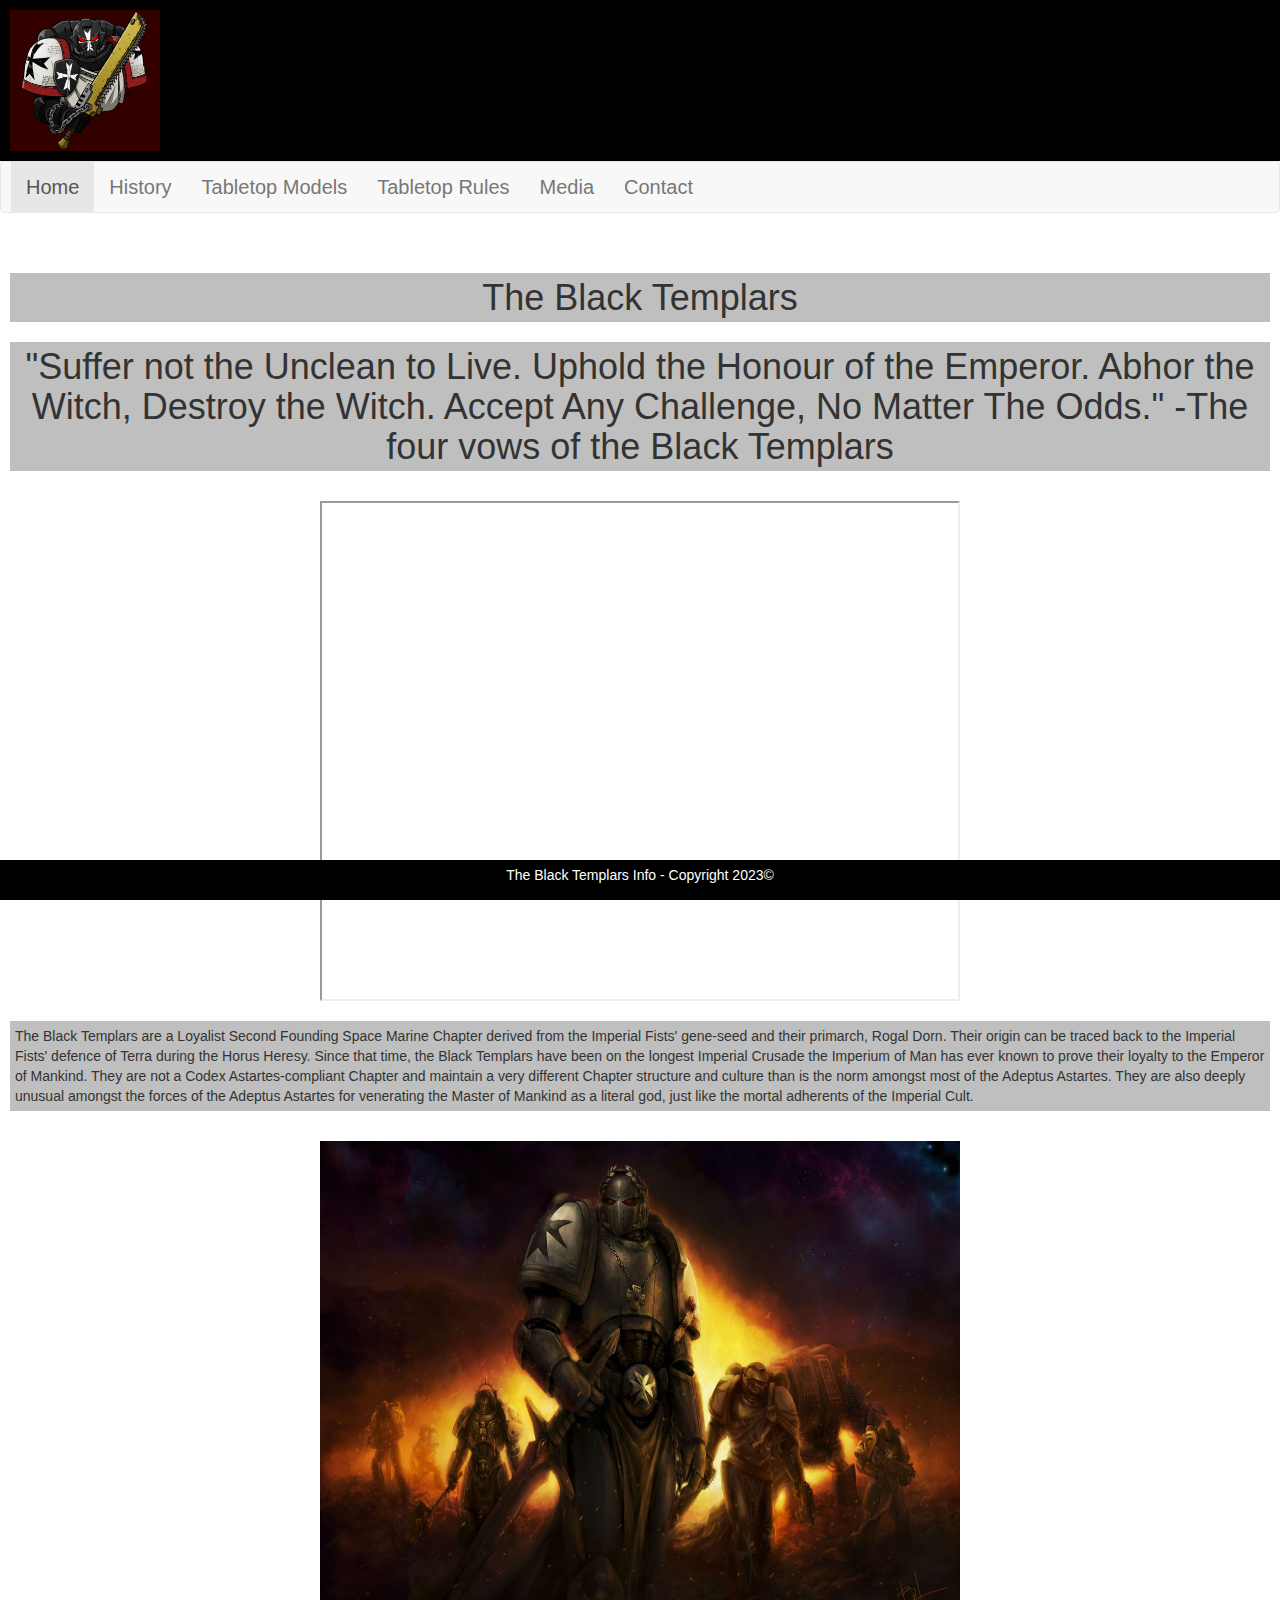
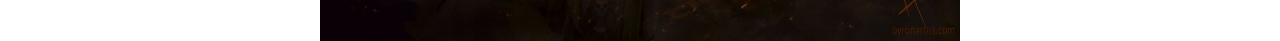
<file: index.html>
<!DOCTYPE html>
<html lang="en">
<head>
    <meta charset="UTF-8">
    <meta name="viewport" content="width=device-width, initial-scale=1.0">
    <title>Black Templars</title>
    <link rel="stylesheet" href="style.css">
    <link rel="stylesheet" href="https://maxcdn.bootstrapcdn.com/bootstrap/3.4.1/css/bootstrap.min.css">
  <script src="https://ajax.googleapis.com/ajax/libs/jquery/3.7.1/jquery.min.js"></script>
  <script src="https://maxcdn.bootstrapcdn.com/bootstrap/3.4.1/js/bootstrap.min.js"></script>
    
</head>

<body>
    <!--The logo for the website-->
    <header>
      <img src="img/BlackTemplarLogo.png"> 
    </header>
    
    <!-- The Nav bar for each webpage -->
    <nav class="navbar navbar-default">
      <div class="container-fluid">
        </div>
        <ul class="nav navbar-nav">
            <li class="active"><a href="index.html">Home</a></li>
            <li><a href="History.html">History</a></li>
            <li><a href="Tabletopmodels.html">Tabletop Models</a></li>
            <li><a href="Tabletoprules.html">Tabletop Rules</a></li>
            <li><a href="Media.html">Media</a></li>
            <li><a href="Contact.html">Contact</a></li>   
        </ul>
      </div>
    </nav>
    
    <main>
      <!--A brief description into the Black Templars-->
      <div class="Content">
        <h1>The Black Templars</h1>
        <h1>"Suffer not the Unclean to Live. Uphold the Honour of the Emperor. Abhor the Witch, Destroy the Witch. Accept Any Challenge, No Matter The Odds." -The four vows of the Black Templars</h1>
      </div>
      <!--YouTube video with a brief history into the Black Templars-->
      <iframe src="https://www.youtube.com/embed/Jr6AwkZKknw" class="center" width="1000" height="500"></iframe>
      <div class="Content">
        <p>The Black Templars are a Loyalist Second Founding Space Marine Chapter derived from the Imperial Fists' gene-seed and their primarch, Rogal Dorn. Their origin can be traced back to the Imperial Fists' defence of Terra during the Horus Heresy.

        Since that time, the Black Templars have been on the longest Imperial Crusade the Imperium of Man has ever known to prove their loyalty to the Emperor of Mankind. They are not a Codex Astartes-compliant Chapter and maintain a very different Chapter structure and culture than is the norm amongst most of the Adeptus Astartes.
          
        They are also deeply unusual amongst the forces of the Adeptus Astartes for venerating the Master of Mankind as a literal god, just like the mortal adherents of the Imperial Cult.</p>
      </div>
      <img src="img/BlackTemplarsbyfire.jpg" class="center" width="1000" height="500">    
    </main>
    <!--Footer of website-->
    <div class="footer">
      <p>The Black Templars Info - Copyright 2023©</p>
    </div>

    <script src="https://cdn.jsdelivr.net/npm/bootstrap@5.5.2/dist/js/bootstrap.min.js"></script>
</body>

</html>
</file>
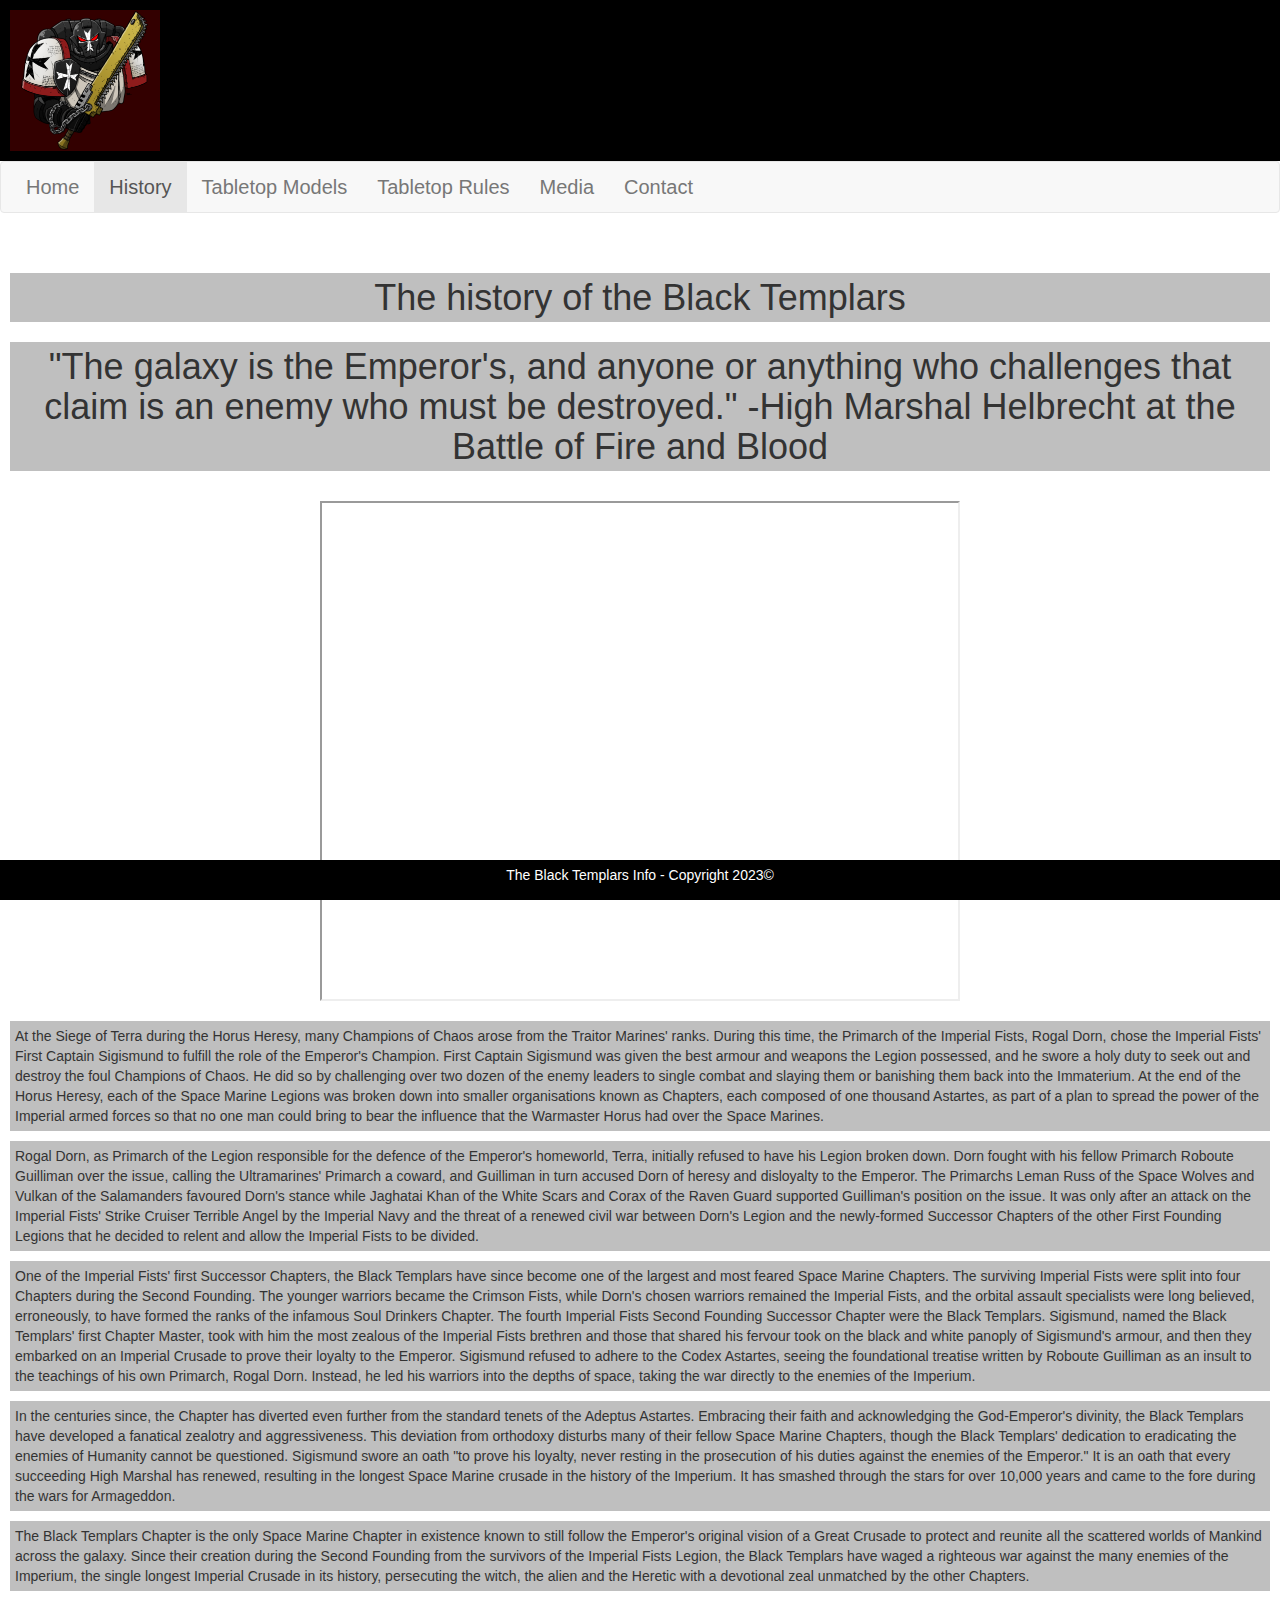
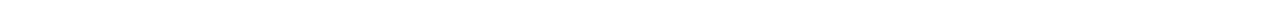
<file: History.html>
<!DOCTYPE html>
<html lang="en">
<head>
    <meta charset="UTF-8">
    <meta name="viewport" content="width=device-width, initial-scale=1.0">
    <title>Black Templars</title>
    <link rel="stylesheet" href="style.css">
    <link rel="stylesheet" href="https://maxcdn.bootstrapcdn.com/bootstrap/3.4.1/css/bootstrap.min.css">
  <script src="https://ajax.googleapis.com/ajax/libs/jquery/3.7.1/jquery.min.js"></script>
  <script src="https://maxcdn.bootstrapcdn.com/bootstrap/3.4.1/js/bootstrap.min.js"></script>
    
</head>

<body>
    <!--The logo for the website-->
    <header>
      <img src="img/BlackTemplarLogo.png"> 
    </header>
    
    <!-- The Nav bar for each webpage -->
    <nav class="navbar navbar-default">
      <div class="container-fluid">
        </div>
        <ul class="nav navbar-nav">
            <li><a href="index.html">Home</a></li>
            <li class="active"><a href="History.html">History</a></li>
            <li><a href="Tabletopmodels.html">Tabletop Models</a></li>
            <li><a href="Tabletoprules.html">Tabletop Rules</a></li>
            <li><a href="Media.html">Media</a></li>
            <li><a href="Contact.html">Contact</a></li>  
        </ul>
      </div>
    </nav>
    
    <!--Content of the Black Templars history-->
    <main>
      <div class="Content">
        <h1>The history of the Black Templars</h1>
        <h1>"The galaxy is the Emperor's, and anyone or anything who challenges that claim is an enemy who must be destroyed." -High Marshal Helbrecht at the Battle of Fire and Blood</h1>
      </div>
      <!--YouTube link to video based on a fan made Black Templars short film-->
      <iframe src="https://www.youtube.com/embed/nKMdHfOC7VQ" class="center" width="1000" height="500" ></iframe>
      <div class="Content">
        <p>At the Siege of Terra during the Horus Heresy, many Champions of Chaos arose from the Traitor Marines' ranks. During this time, the Primarch of the Imperial Fists, Rogal Dorn, chose the Imperial Fists' First Captain Sigismund to fulfill the role of the Emperor's Champion. First Captain Sigismund was given the best armour and weapons the Legion possessed, and he swore a holy duty to seek out and destroy the foul Champions of Chaos. He did so by challenging over two dozen of the enemy leaders to single combat and slaying them or banishing them back into the Immaterium. At the end of the Horus Heresy, each of the Space Marine Legions was broken down into smaller organisations known as Chapters, each composed of one thousand Astartes, as part of a plan to spread the power of the Imperial armed forces so that no one man could bring to bear the influence that the Warmaster Horus had over the Space Marines.</p>

        <p>Rogal Dorn, as Primarch of the Legion responsible for the defence of the Emperor's homeworld, Terra, initially refused to have his Legion broken down. Dorn fought with his fellow Primarch Roboute Guilliman over the issue, calling the Ultramarines' Primarch a coward, and Guilliman in turn accused Dorn of heresy and disloyalty to the Emperor. The Primarchs Leman Russ of the Space Wolves and Vulkan of the Salamanders favoured Dorn's stance while Jaghatai Khan of the White Scars and Corax of the Raven Guard supported Guilliman's position on the issue. It was only after an attack on the Imperial Fists' Strike Cruiser Terrible Angel by the Imperial Navy and the threat of a renewed civil war between Dorn's Legion and the newly-formed Successor Chapters of the other First Founding Legions that he decided to relent and allow the Imperial Fists to be divided.</p>

        <p>One of the Imperial Fists' first Successor Chapters, the Black Templars have since become one of the largest and most feared Space Marine Chapters. The surviving Imperial Fists were split into four Chapters during the Second Founding. The younger warriors became the Crimson Fists, while Dorn's chosen warriors remained the Imperial Fists, and the orbital assault specialists were long believed, erroneously, to have formed the ranks of the infamous Soul Drinkers Chapter. The fourth Imperial Fists Second Founding Successor Chapter were the Black Templars. Sigismund, named the Black Templars' first Chapter Master, took with him the most zealous of the Imperial Fists brethren and those that shared his fervour took on the black and white panoply of Sigismund's armour, and then they embarked on an Imperial Crusade to prove their loyalty to the Emperor. Sigismund refused to adhere to the Codex Astartes, seeing the foundational treatise written by Roboute Guilliman as an insult to the teachings of his own Primarch, Rogal Dorn. Instead, he led his warriors into the depths of space, taking the war directly to the enemies of the Imperium.</p>

        <p>In the centuries since, the Chapter has diverted even further from the standard tenets of the Adeptus Astartes. Embracing their faith and acknowledging the God-Emperor's divinity, the Black Templars have developed a fanatical zealotry and aggressiveness. This deviation from orthodoxy disturbs many of their fellow Space Marine Chapters, though the Black Templars' dedication to eradicating the enemies of Humanity cannot be questioned. Sigismund swore an oath "to prove his loyalty, never resting in the prosecution of his duties against the enemies of the Emperor." It is an oath that every succeeding High Marshal has renewed, resulting in the longest Space Marine crusade in the history of the Imperium. It has smashed through the stars for over 10,000 years and came to the fore during the wars for Armageddon.</p>

        <p>The Black Templars Chapter is the only Space Marine Chapter in existence known to still follow the Emperor's original vision of a Great Crusade to protect and reunite all the scattered worlds of Mankind across the galaxy. Since their creation during the Second Founding from the survivors of the Imperial Fists Legion, the Black Templars have waged a righteous war against the many enemies of the Imperium, the single longest Imperial Crusade in its history, persecuting the witch, the alien and the Heretic with a devotional zeal unmatched by the other Chapters.</p>
     </div> 
      
      
    </main>
    <!--Footer of website-->
    <div class="footer">
      <p>The Black Templars Info - Copyright 2023©</p>
    </div>

    <script src="https://cdn.jsdelivr.net/npm/bootstrap@5.5.2/dist/js/bootstrap.min.js"></script>
</body>

</html>
</file>
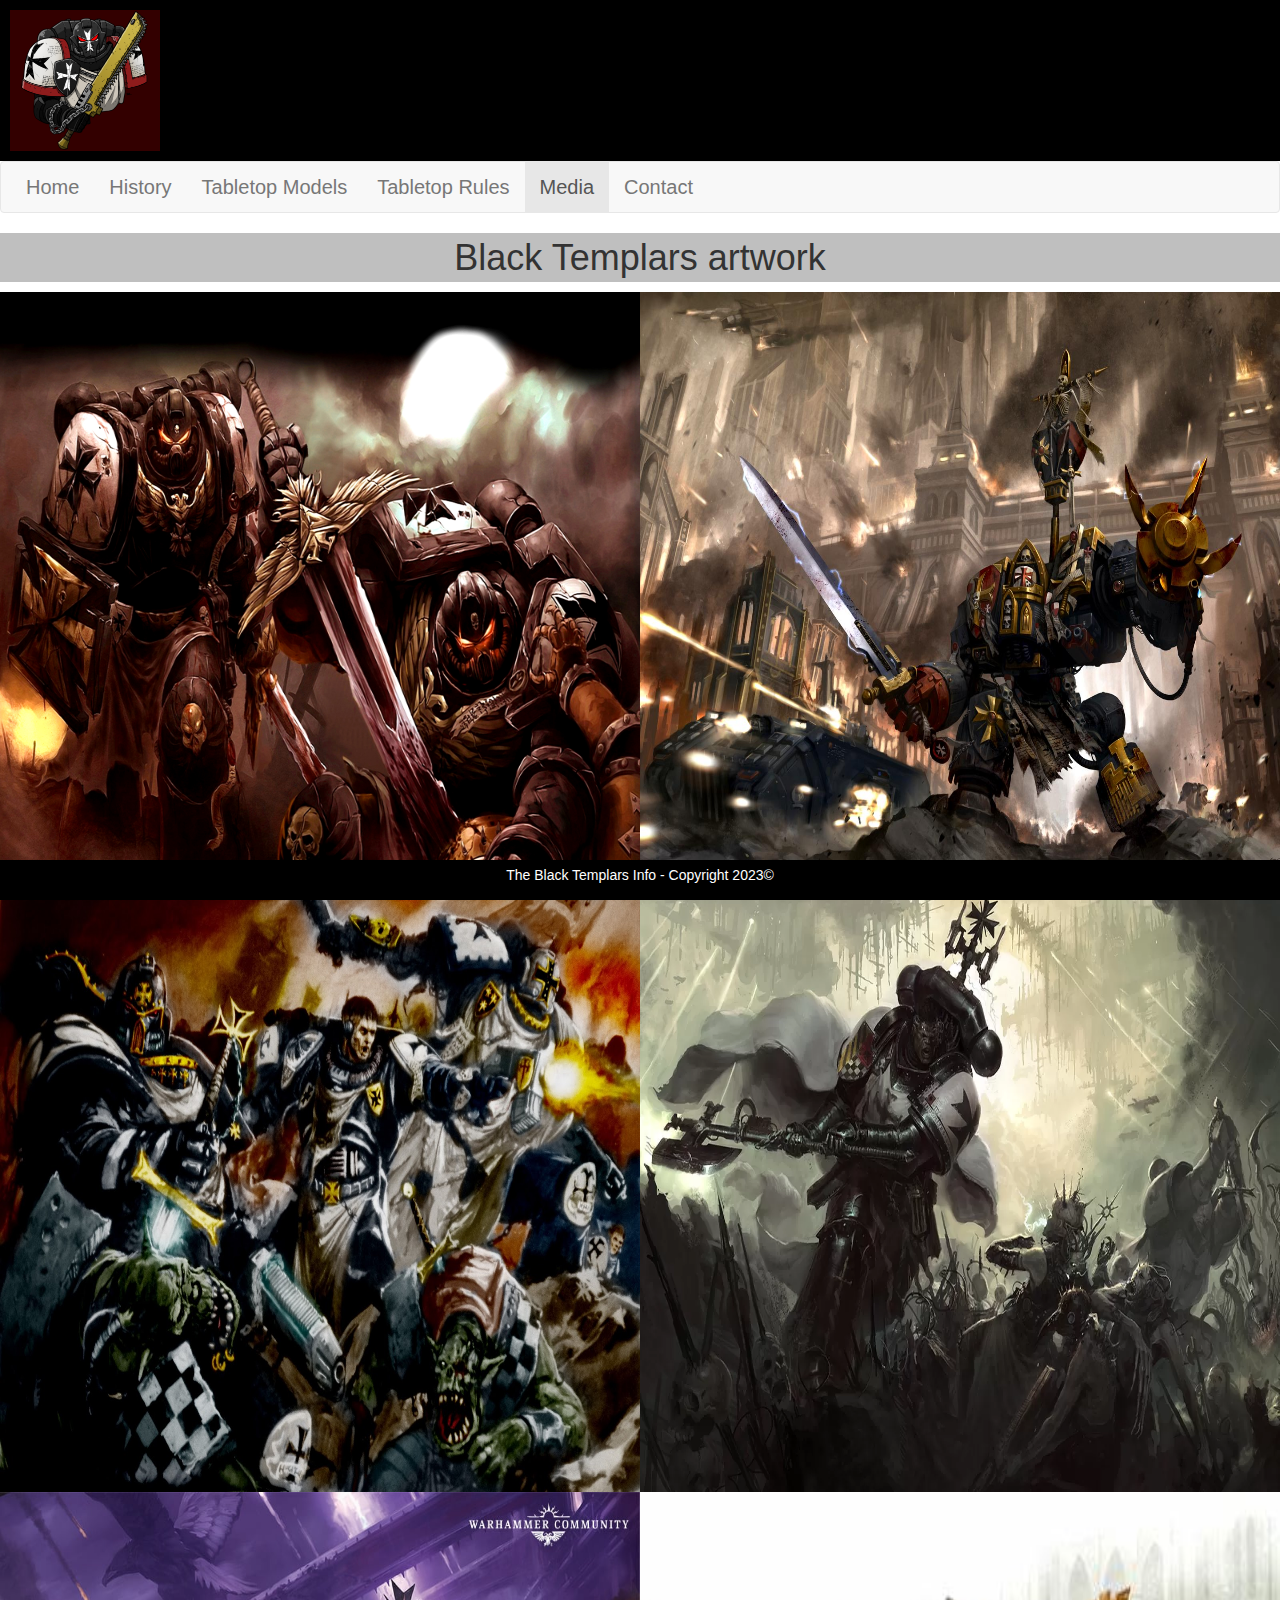
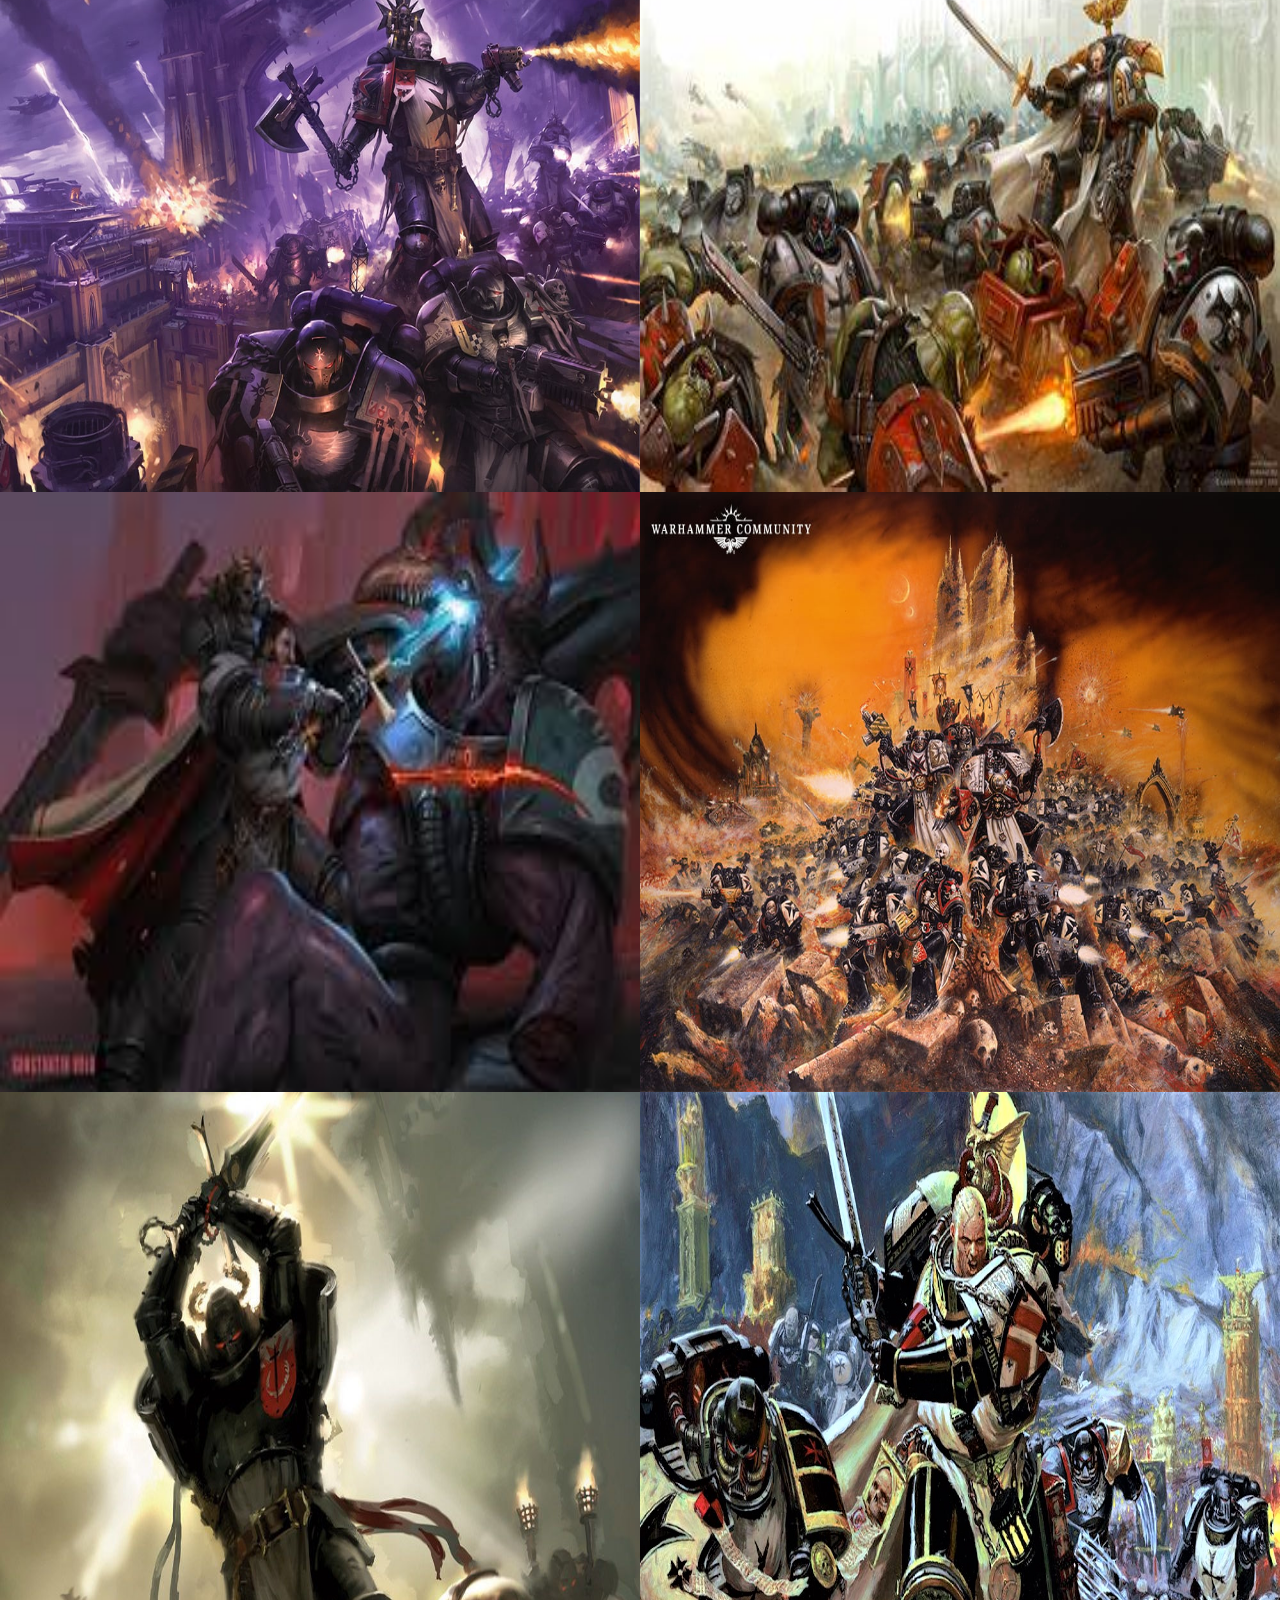
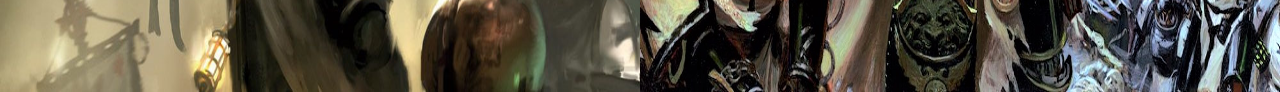
<file: Media.html>
<!DOCTYPE html>
<html lang="en">
<head>
    <meta charset="UTF-8">
    <meta name="viewport" content="width=device-width, initial-scale=1.0">
    <title>Black Templars</title>
    <link rel="stylesheet" href="style.css">
    <link rel="stylesheet" href="https://maxcdn.bootstrapcdn.com/bootstrap/3.4.1/css/bootstrap.min.css">
  <script src="https://ajax.googleapis.com/ajax/libs/jquery/3.7.1/jquery.min.js"></script>
  <script src="https://maxcdn.bootstrapcdn.com/bootstrap/3.4.1/js/bootstrap.min.js"></script>
    
</head>

<body>
    <!--The logo for the website-->
    <header>
      <img src="img/BlackTemplarLogo.png"> 
    </header>
    
    <!-- The Nav bar for each webpage -->
    <nav class="navbar navbar-default">
      <div class="container-fluid">
        </div>
        <ul class="nav navbar-nav">
            <li><a href="index.html">Home</a></li>
            <li><a href="History.html">History</a></li>
            <li><a href="Tabletopmodels.html">Tabletop Models</a></li>
            <li><a href="Tabletoprules.html">Tabletop Rules</a></li>
            <li class="active"><a href="Media.html">Media</a></li>
            <li><a href="Contact.html">Contact</a></li>   
        </ul>
      </div>
    </nav>
    
    <main>
      <div class="content">
        <h1>Black Templars artwork</h1>
      </div>
      
      <!--Shows all the artwork down the page-->
      <div class="left1">
        <img src="img/media/BTart1.jpg" width="100%" height="100%">
      </div>
      <div class="right1">
        <img src="img/media/BTart2.jpg" width="100%" height="100%">
      </div>
      <div class="left1">
        <img src="img/media/BTart3.jpg" width="100%" height="100%">
      </div>
      <div class="right1">
        <img src="img/media/BTart4.jpg" width="100%" height="100%">
      </div>
      <div class="left1">
        <img src="img/media/BTart5.jpg" width="100%" height="100%">
      </div>
      <div class="right1">
        <img src="img/media/BTart6.jpg" width="100%" height="100%">
      </div>
      <div class="left1">
        <img src="img/media/BTart7.jpg" width="100%" height="100%">
      </div>
      <div class="right1">
        <img src="img/media/BTart8.jpg" width="100%" height="100%">
      </div>
      <div class="left1">
        <img src="img/media/BTart9.jpg" width="100%" height="100%">
      </div>
      <div class="right1">
        <img src="img/media/BTart10.jpg" width="100%" height="100%">
      </div>
    </main>
    
    <!--Footer of website-->
    <div class="footer">
        <p>The Black Templars Info - Copyright 2023©</p>
    </div>
    
    <script src="https://cdn.jsdelivr.net/npm/bootstrap@5.5.2/dist/js/bootstrap.min.js"></script>
</body>

</html>
</file>
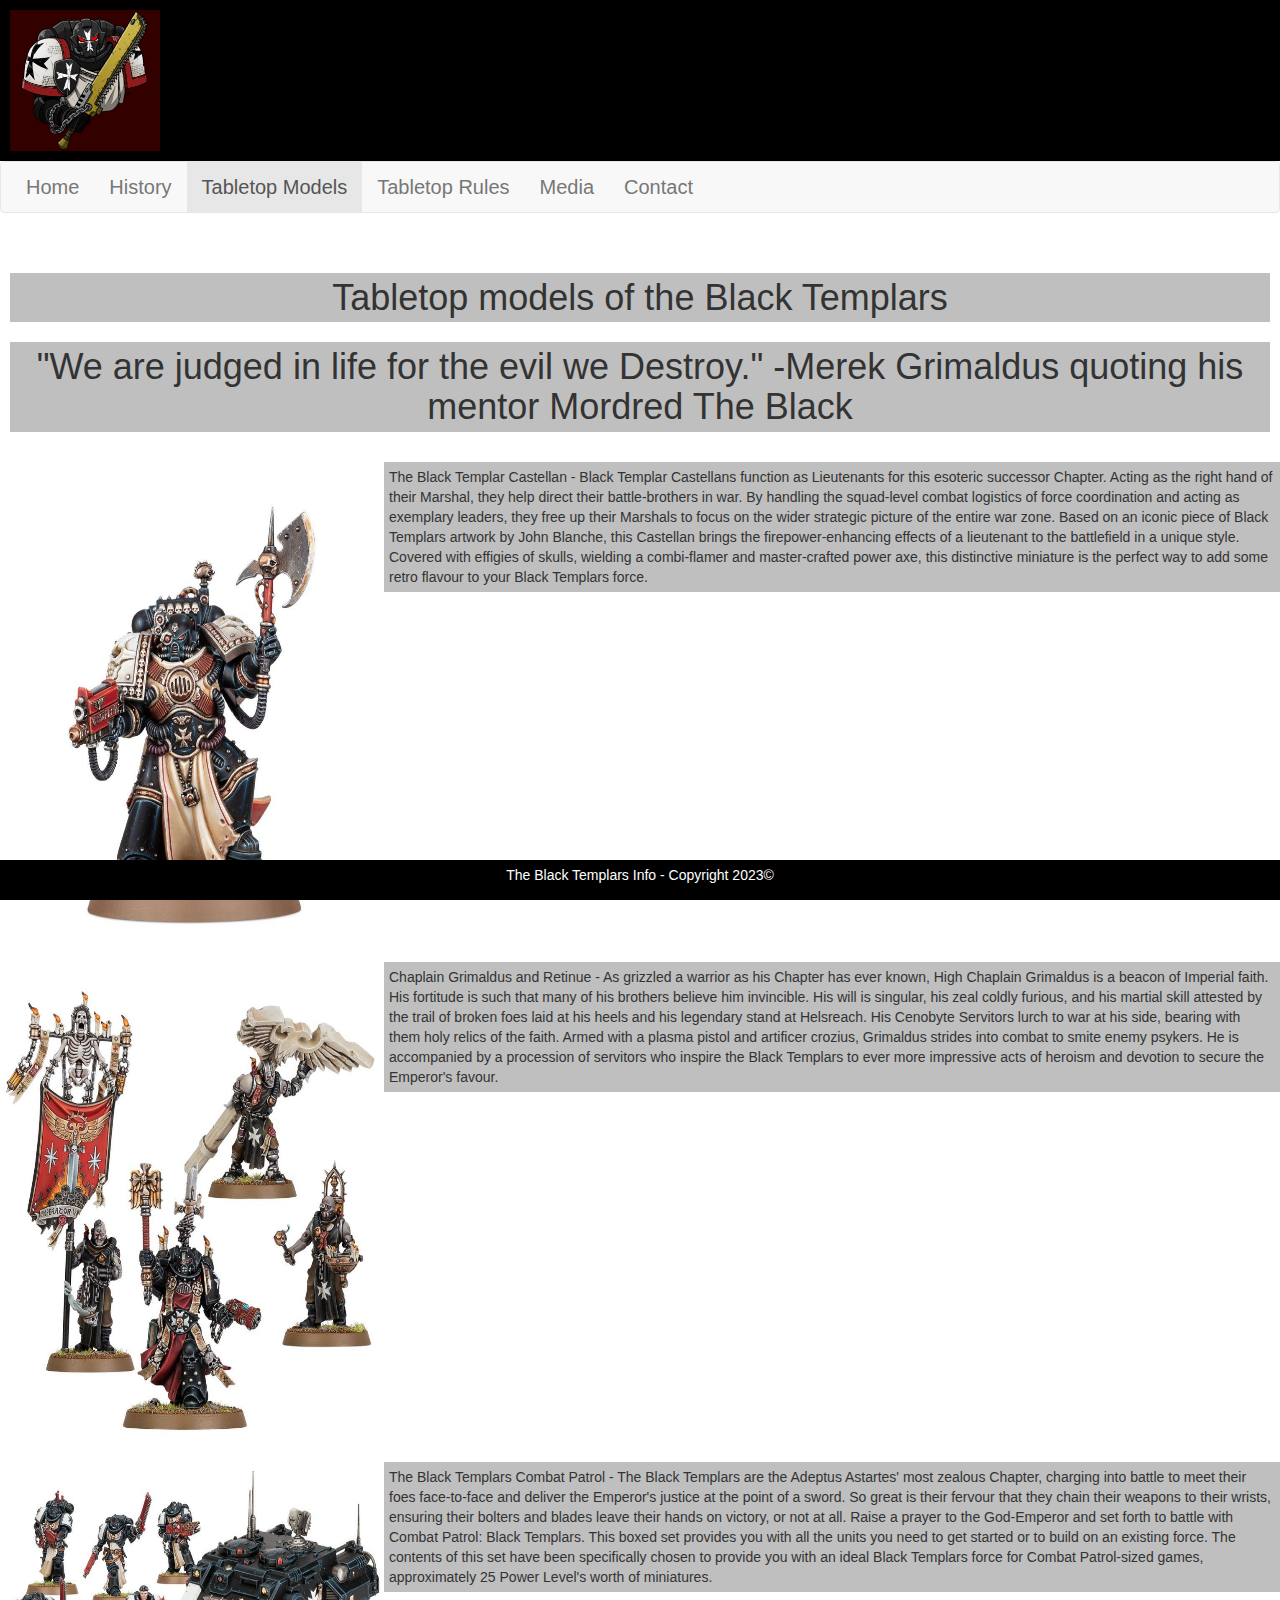
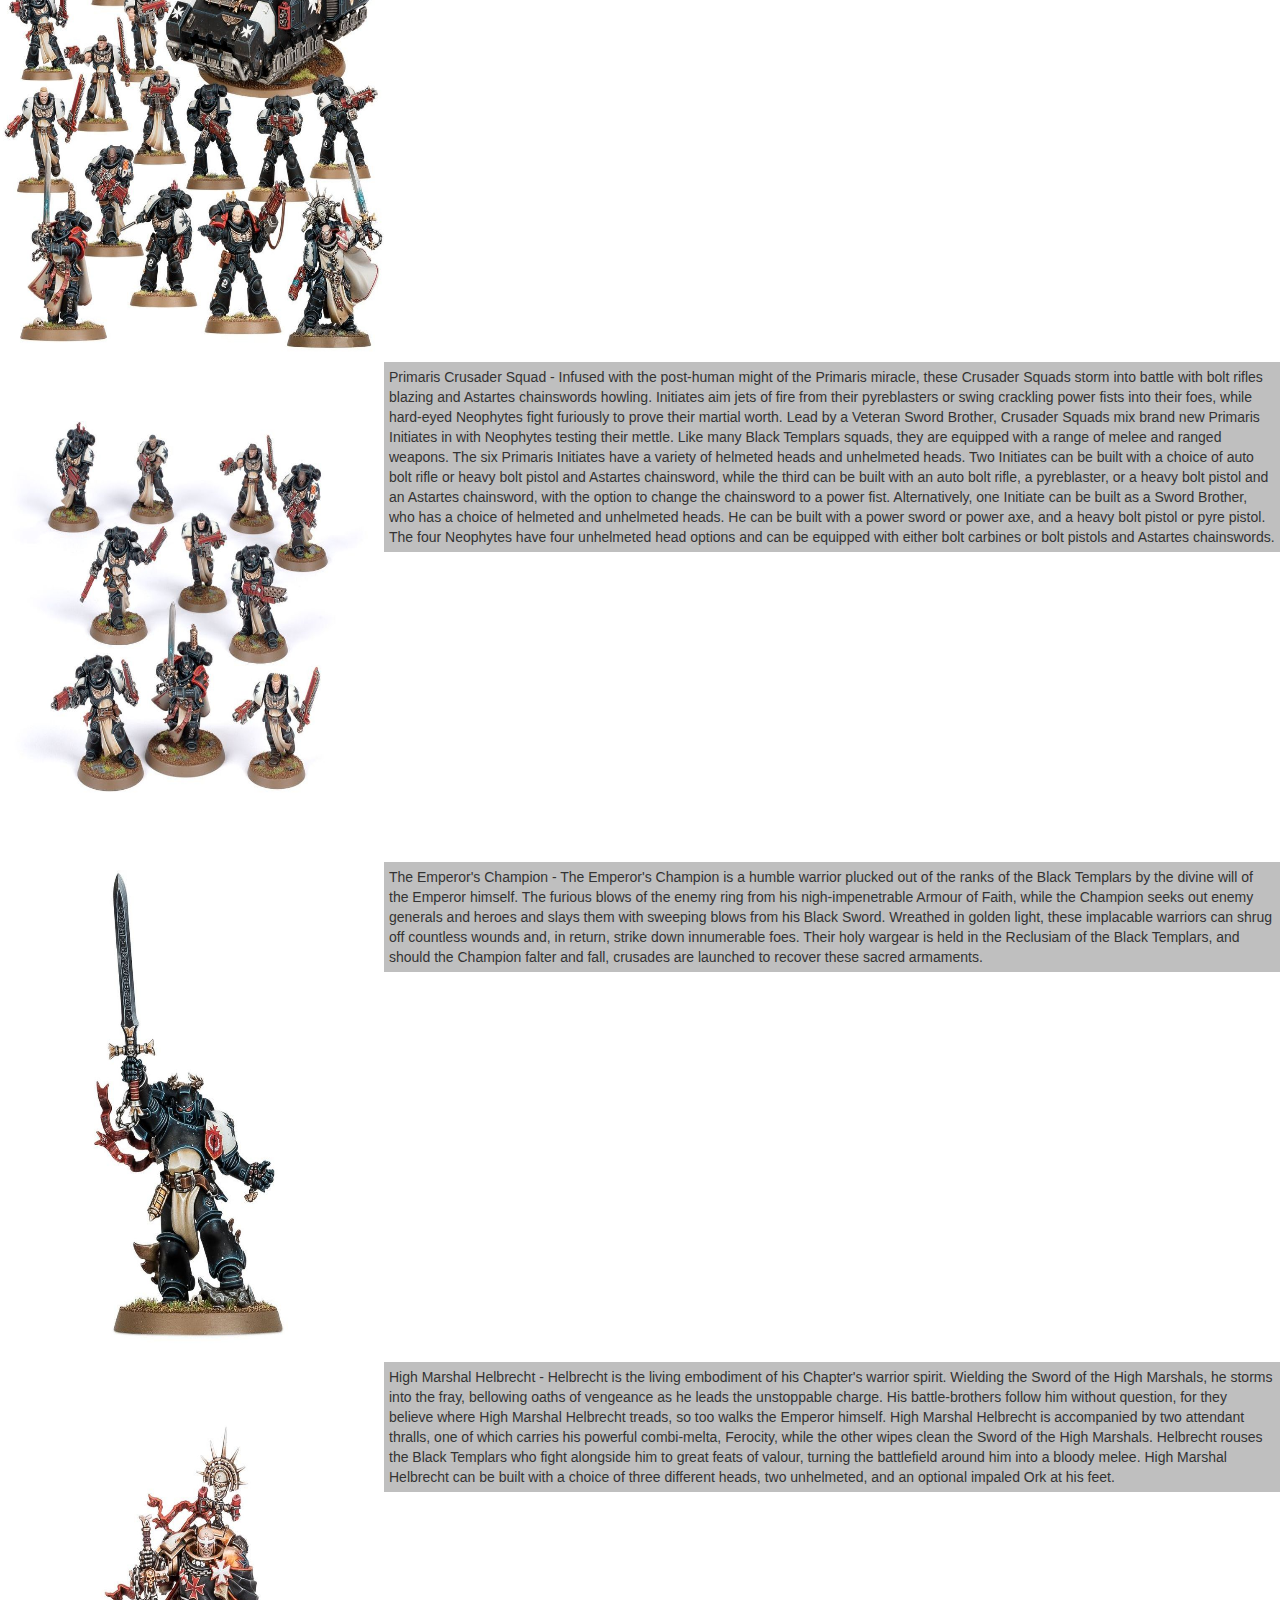
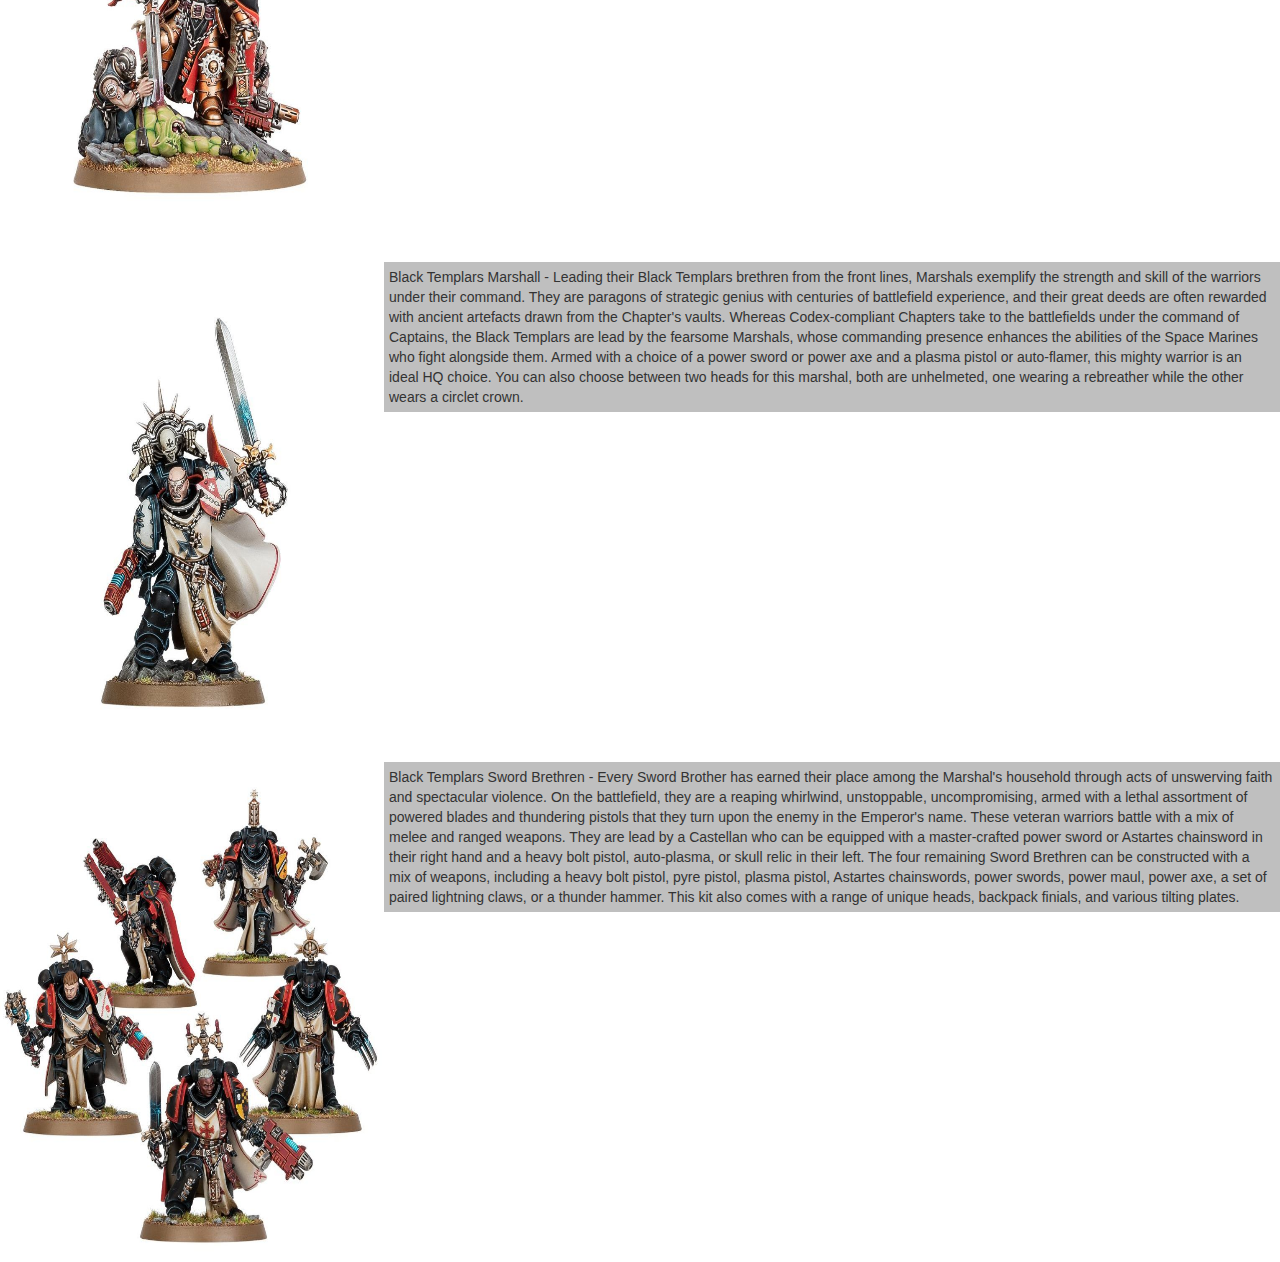
<file: Tabletopmodels.html>
<!DOCTYPE html>
<html lang="en">
<head>
    <meta charset="UTF-8">
    <meta name="viewport" content="width=device-width, initial-scale=1.0">
    <title>Black Templars</title>
    <link rel="stylesheet" href="style.css">
    <link rel="stylesheet" href="https://maxcdn.bootstrapcdn.com/bootstrap/3.4.1/css/bootstrap.min.css">
  <script src="https://ajax.googleapis.com/ajax/libs/jquery/3.7.1/jquery.min.js"></script>
  <script src="https://maxcdn.bootstrapcdn.com/bootstrap/3.4.1/js/bootstrap.min.js"></script>
    
</head>

<body>
    <!--The logo for the website-->
    <header>
      <img src="img/BlackTemplarLogo.png"> 
    </header>
    
    <!-- The Nav bar for each webpage -->
    <nav class="navbar navbar-default">
      <div class="container-fluid">
        </div>
        <ul class="nav navbar-nav">
            <li><a href="index.html">Home</a></li>
            <li><a href="History.html">History</a></li>
            <li class="active"><a href="Tabletopmodels.html">Tabletop Models</a></li>
            <li><a href="Tabletoprules.html">Tabletop Rules</a></li>
            <li><a href="Media.html">Media</a></li>
            <li><a href="Contact.html">Contact</a></li>   
        </ul>
      </div>
    </nav>
    
    <main>
      <div class="Content">
        <h1>Tabletop models of the Black Templars</h1>
        <h1>"We are judged in life for the evil we Destroy." -Merek Grimaldus quoting his mentor Mordred The Black</h1>
      </div>

      <!--Images of each model and the description of what the model is-->
      <div class="left">
        <img src="img/CastellanLead.jpg" width="100%" height="100%">
      </div>
      <div class="right">
        <p>The Black Templar Castellan - Black Templar Castellans function as Lieutenants for this esoteric successor Chapter. Acting as the right hand of their Marshal, they help direct their battle-brothers in war. By handling the squad-level combat logistics of force coordination and acting as exemplary leaders, they free up their Marshals to focus on the wider strategic picture of the entire war zone.

Based on an iconic piece of Black Templars artwork by John Blanche, this Castellan brings the firepower-enhancing effects of a lieutenant to the battlefield in a unique style. Covered with effigies of skulls, wielding a combi-flamer and master-crafted power axe, this distinctive miniature is the perfect way to add some retro flavour to your Black Templars force.</p>
      </div>
      <div class="left">
        <img src="img/ChaplainGrimaldusandRetinueLead.jpg" width="100%" height="100%">
      </div>
      <div class="right">
        <p>Chaplain Grimaldus and Retinue - As grizzled a warrior as his Chapter has ever known, High Chaplain Grimaldus is a beacon of Imperial faith. His fortitude is such that many of his brothers believe him invincible. His will is singular, his zeal coldly furious, and his martial skill attested by the trail of broken foes laid at his heels and his legendary stand at Helsreach. His Cenobyte Servitors lurch to war at his side, bearing with them holy relics of the faith.

          Armed with a plasma pistol and artificer crozius, Grimaldus strides into combat to smite enemy psykers. He is accompanied by a procession of servitors who inspire the Black Templars to ever more impressive acts of heroism and devotion to secure the Emperor's favour.</p>
      </div>
      <div class="left">
        <img src="img/CombatPatrolGroup.jpg" width="100%" height="100%">
      </div>
      <div class="right">
        <p>The Black Templars Combat Patrol - The Black Templars are the Adeptus Astartes' most zealous Chapter, charging into battle to meet their foes face-to-face and deliver the Emperor's justice at the point of a sword. So great is their fervour that they chain their weapons to their wrists, ensuring their bolters and blades leave their hands on victory, or not at all.

          Raise a prayer to the God-Emperor and set forth to battle with Combat Patrol: Black Templars. This boxed set provides you with all the units you need to get started or to build on an existing force. The contents of this set have been specifically chosen to provide you with an ideal Black Templars force for Combat Patrol-sized games, approximately 25 Power Level's worth of miniatures.</p>        
      </div>
      <div class="left">
        <img src="img/CrusaderSquadLead.jpg" width="100%" height="100%">
      </div>
      <div class="right">
        <p>Primaris Crusader Squad - Infused with the post-human might of the Primaris miracle, these Crusader Squads storm into battle with bolt rifles blazing and Astartes chainswords howling. Initiates aim jets of fire from their pyreblasters or swing crackling power fists into their foes, while hard-eyed Neophytes fight furiously to prove their martial worth.

          Lead by a Veteran Sword Brother, Crusader Squads mix brand new Primaris Initiates in with Neophytes testing their mettle. Like many Black Templars squads, they are equipped with a range of melee and ranged weapons.
          
          The six Primaris Initiates have a variety of helmeted heads and unhelmeted heads. Two Initiates can be built with a choice of auto bolt rifle or heavy bolt pistol and Astartes chainsword, while the third can be built with an auto bolt rifle, a pyreblaster, or a heavy bolt pistol and an Astartes chainsword, with the option to change the chainsword to a power fist.
          
          Alternatively, one Initiate can be built as a Sword Brother, who has a choice of helmeted and unhelmeted heads. He can be built with a power sword or power axe, and a heavy bolt pistol or pyre pistol.
          
          The four Neophytes have four unhelmeted head options and can be equipped with either bolt carbines or bolt pistols and Astartes chainswords.</p>       
      </div>
      <div class="left">
        <img src="img/EmperorsChampionLead.jpg" width="100%" height="100%">  
      </div>
      <div class="right">
        <p>The Emperor's Champion - The Emperor's Champion is a humble warrior plucked out of the ranks of the Black Templars by the divine will of the Emperor himself. The furious blows of the enemy ring from his nigh-impenetrable Armour of Faith, while the Champion seeks out enemy generals and heroes and slays them with sweeping blows from his Black Sword.

Wreathed in golden light, these implacable warriors can shrug off countless wounds and, in return, strike down innumerable foes. Their holy wargear is held in the Reclusiam of the Black Templars, and should the Champion falter and fall, crusades are launched to recover these sacred armaments.</p>
      </div>
      <div class="left">
        <img src="img/HighMarshalHelbrechtLead.jpg" width="100%" height="100%">
      </div>
      <div class="right">
        <p>High Marshal Helbrecht - Helbrecht is the living embodiment of his Chapter's warrior spirit. Wielding the Sword of the High Marshals, he storms into the fray, bellowing oaths of vengeance as he leads the unstoppable charge. His battle-brothers follow him without question, for they believe where High Marshal Helbrecht treads, so too walks the Emperor himself.

          High Marshal Helbrecht is accompanied by two attendant thralls, one of which carries his powerful combi-melta, Ferocity, while the other wipes clean the Sword of the High Marshals. Helbrecht rouses the Black Templars who fight alongside him to great feats of valour, turning the battlefield around him into a bloody melee. High Marshal Helbrecht can be built with a choice of three different heads, two unhelmeted, and an optional impaled Ork at his feet.</p>
      </div>
      <div class="left">
        <img src="img/MarshalLead.jpg" width="100%" height="100%">
      </div>
      <div class="right">
        <p>Black Templars Marshall - Leading their Black Templars brethren from the front lines, Marshals exemplify the strength and skill of the warriors under their command. They are paragons of strategic genius with centuries of battlefield experience, and their great deeds are often rewarded with ancient artefacts drawn from the Chapter's vaults.

          Whereas Codex-compliant Chapters take to the battlefields under the command of Captains, the Black Templars are lead by the fearsome Marshals, whose commanding presence enhances the abilities of the Space Marines who fight alongside them. Armed with a choice of a power sword or power axe and a plasma pistol or auto-flamer, this mighty warrior is an ideal HQ choice. You can also choose between two heads for this marshal, both are unhelmeted, one wearing a rebreather while the other wears a circlet crown.
          </p>
      </div>
      <div class="left">
        <img src="img/SwordBrethrenLead.jpg" width="100%" height="100%">
      </div>
      <div class="right">
        <p>Black Templars Sword Brethren - Every Sword Brother has earned their place among the Marshal's household through acts of unswerving faith and spectacular violence. On the battlefield, they are a reaping whirlwind, unstoppable, uncompromising, armed with a lethal assortment of powered blades and thundering pistols that they turn upon the enemy in the Emperor's name.

          These veteran warriors battle with a mix of melee and ranged weapons. They are lead by a Castellan who can be equipped with a master-crafted power sword or Astartes chainsword in their right hand and a heavy bolt pistol, auto-plasma, or skull relic in their left. The four remaining Sword Brethren can be constructed with a mix of weapons, including a heavy bolt pistol, pyre pistol, plasma pistol, Astartes chainswords, power swords, power maul, power axe, a set of paired lightning claws, or a thunder hammer. This kit also comes with a range of unique heads, backpack finials, and various tilting plates.</p>
      </div>

    </main>
    <!--Footer of website-->
    <div class="footer">
      <p>The Black Templars Info - Copyright 2023©</p>
    </div>

    <script src="https://cdn.jsdelivr.net/npm/bootstrap@5.5.2/dist/js/bootstrap.min.js"></script>
</body>

</html>
</file>
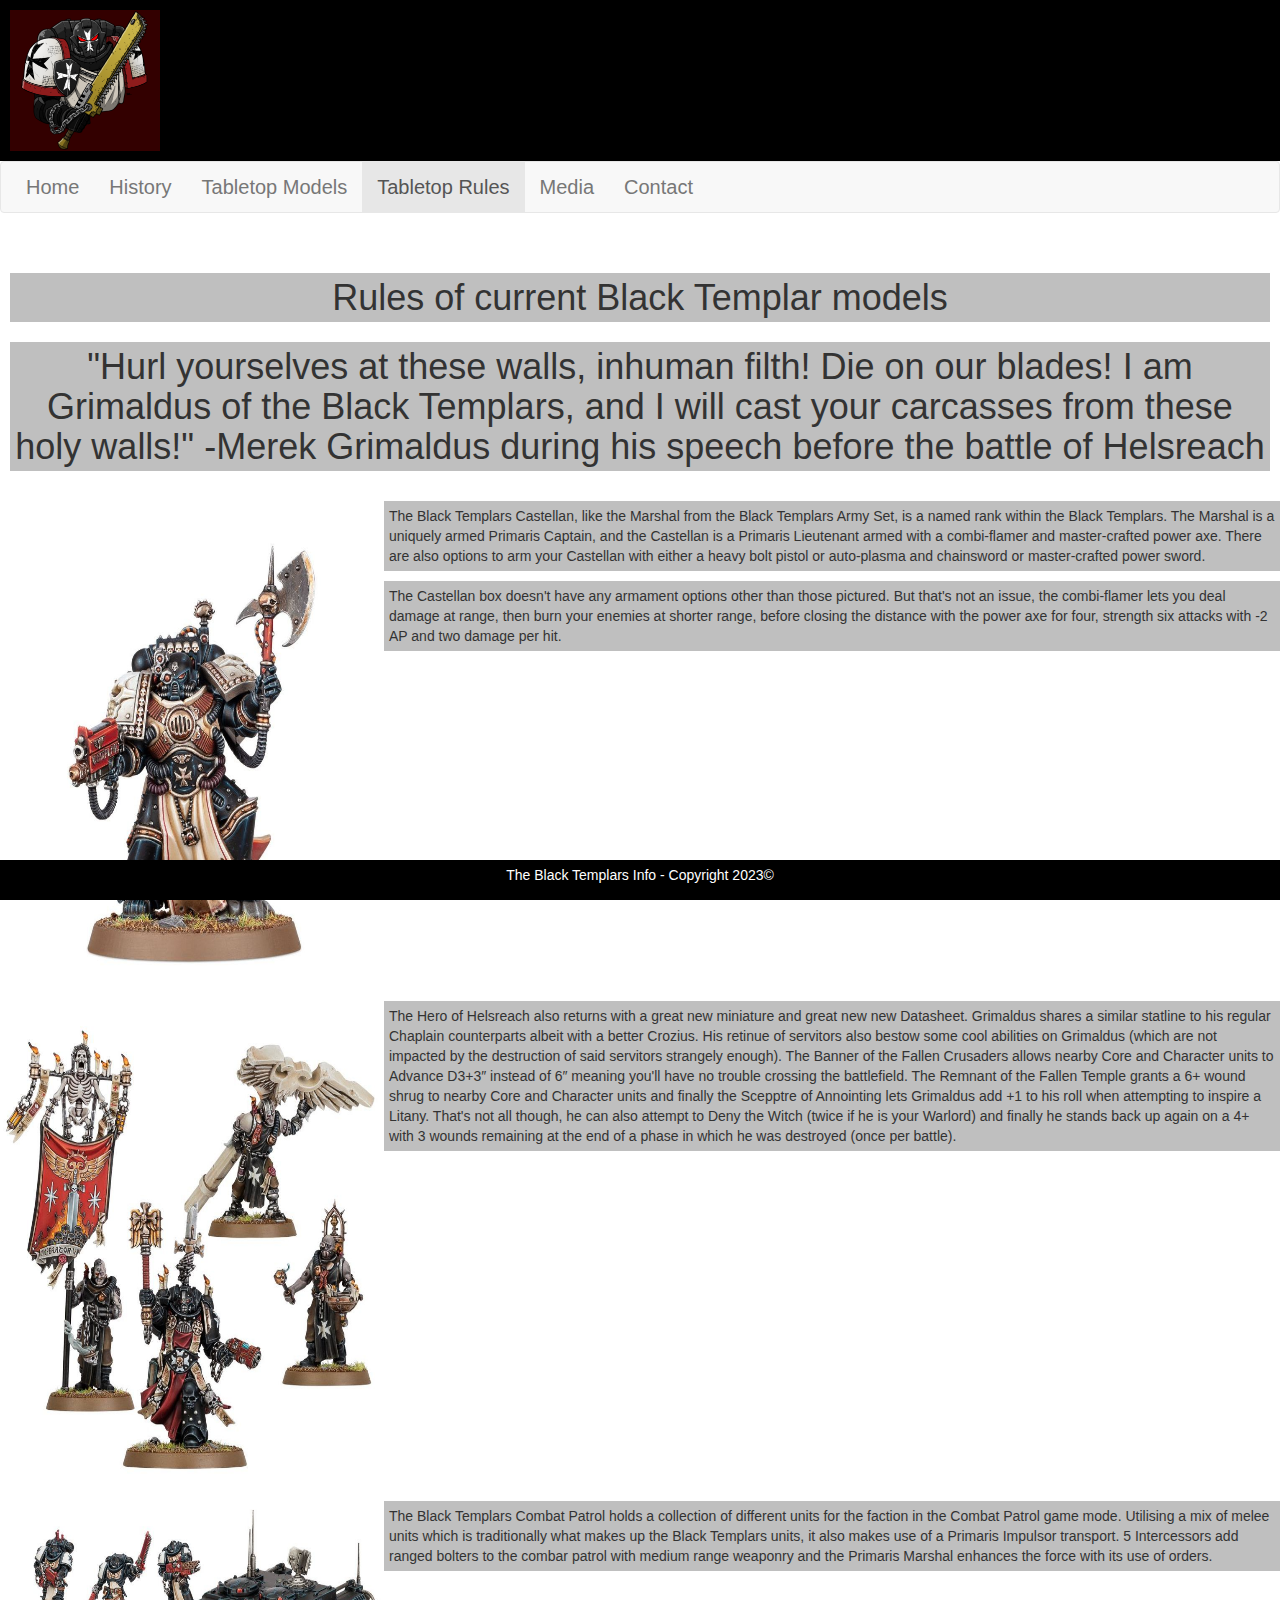
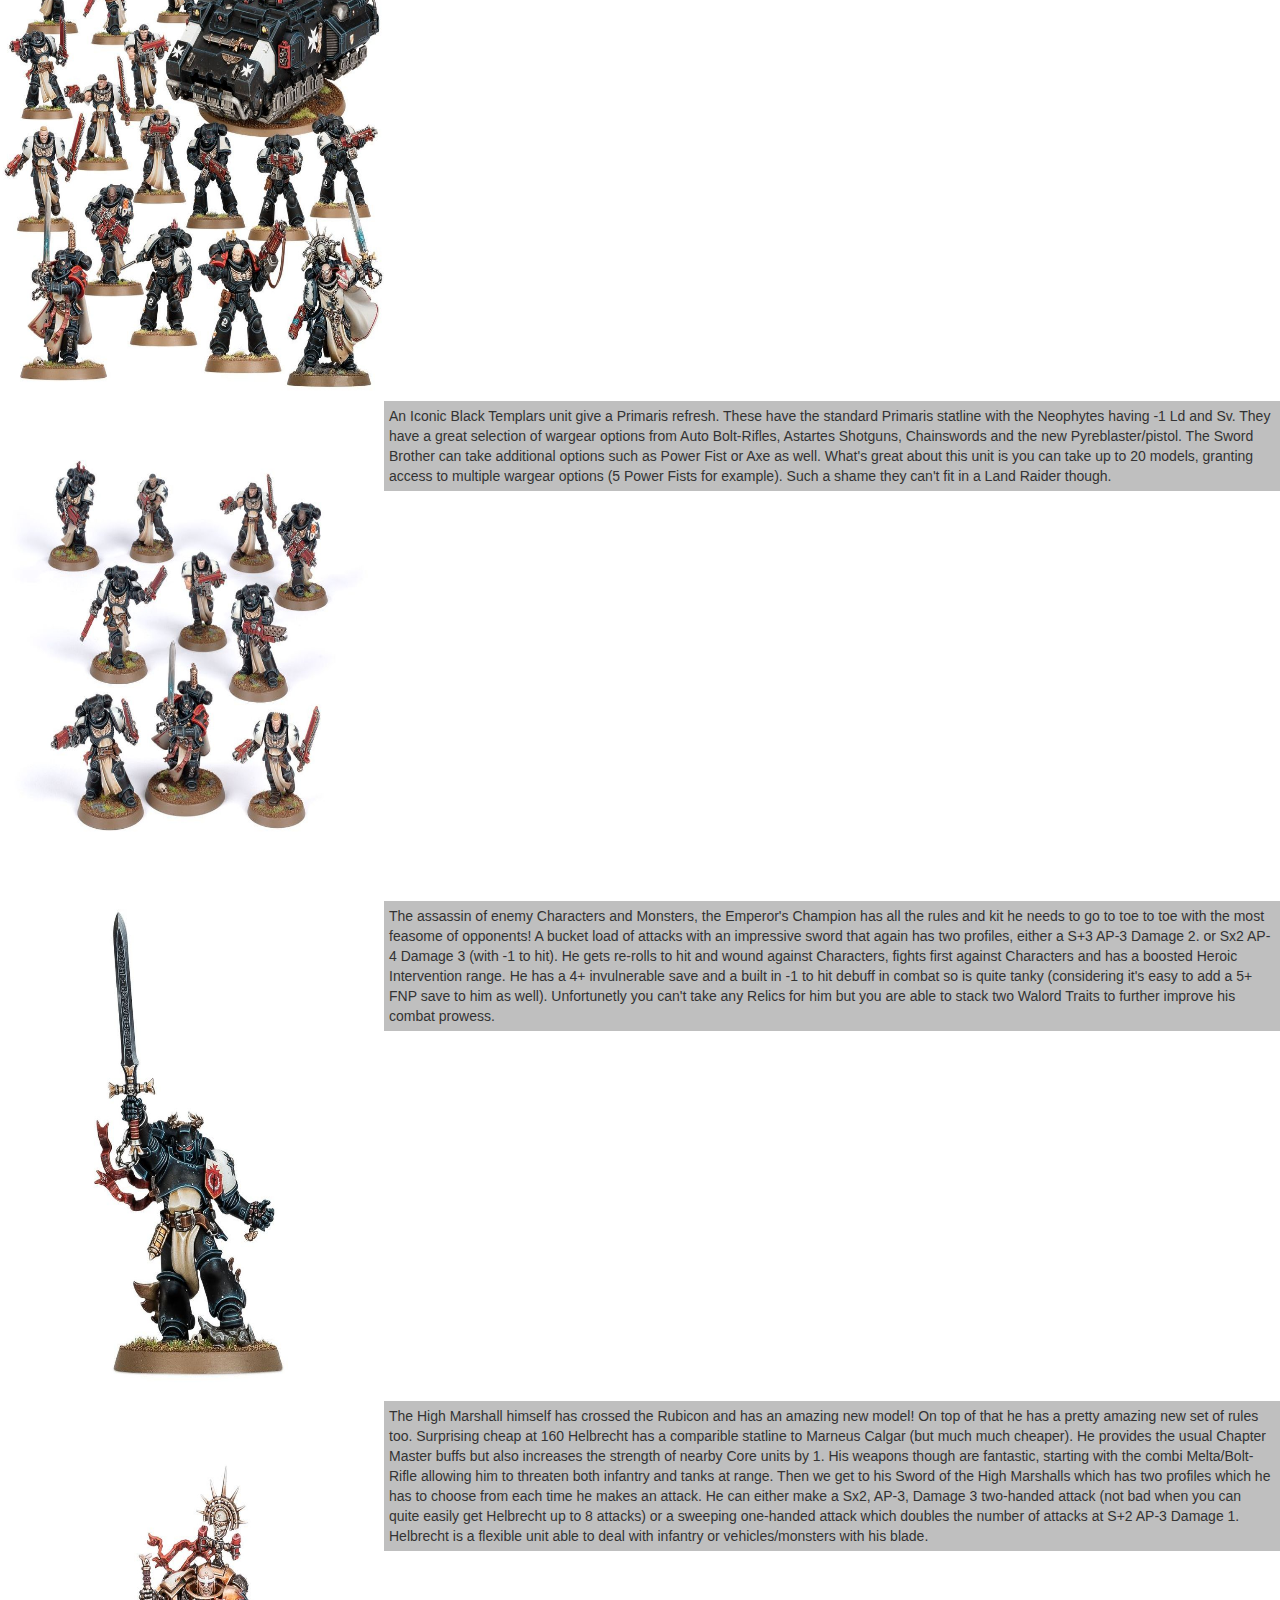
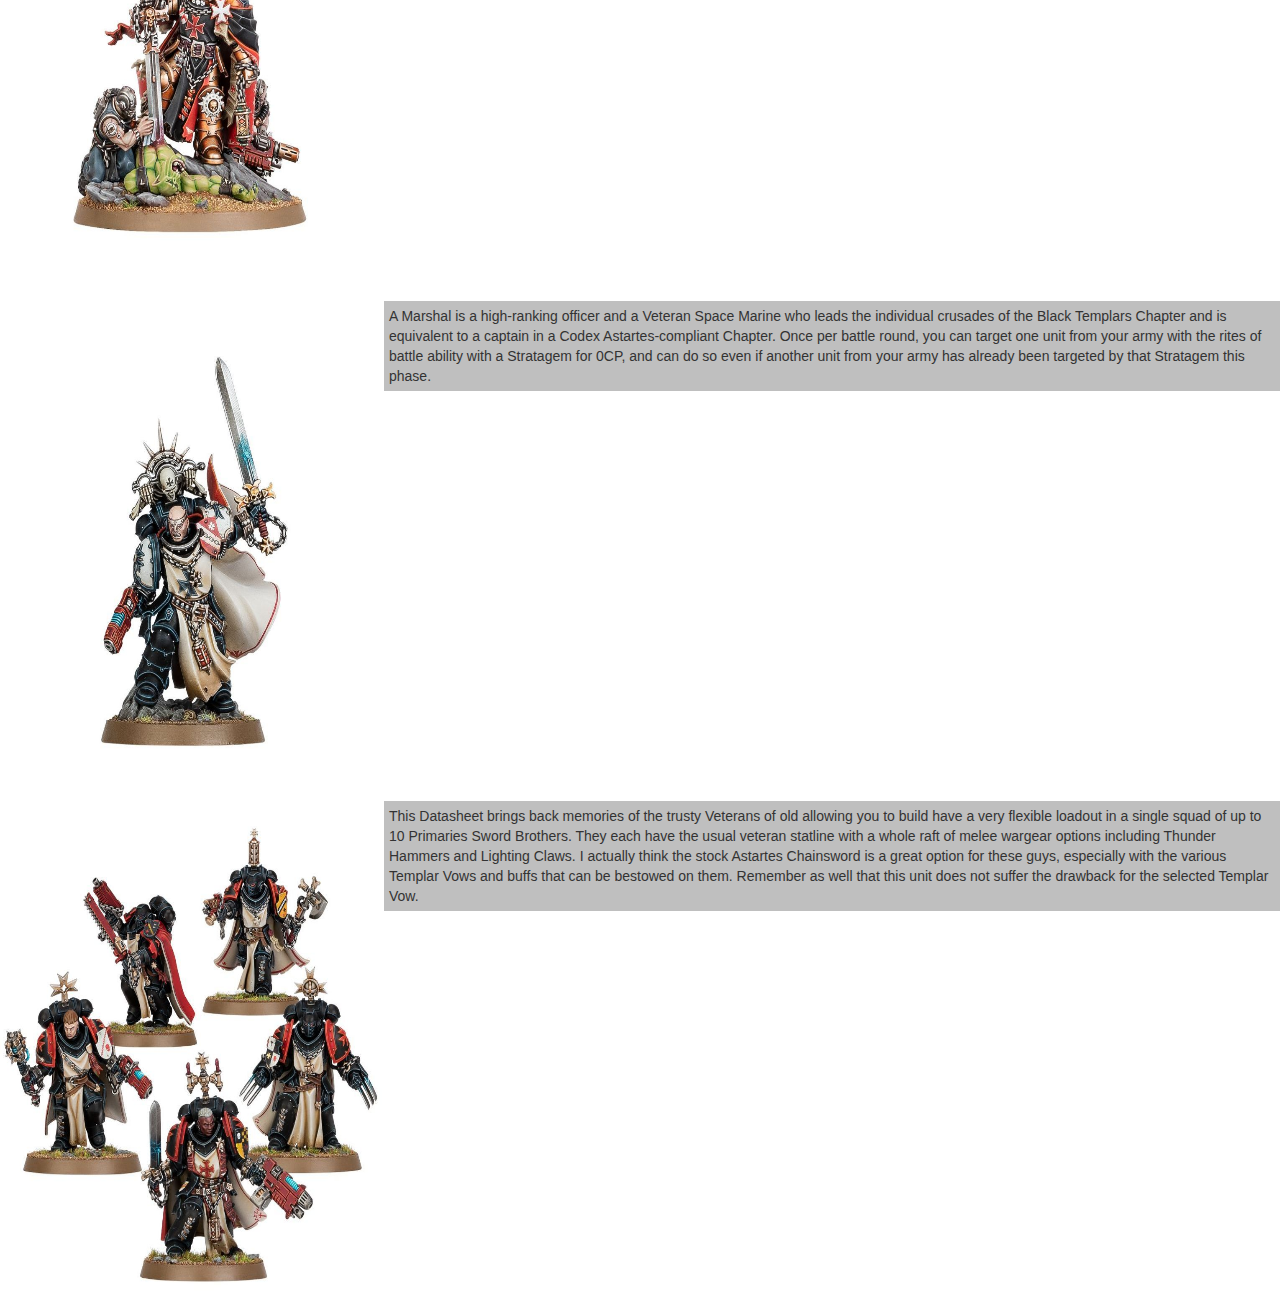
<file: Tabletoprules.html>
<!DOCTYPE html>
<html lang="en">
<head>
    <meta charset="UTF-8">
    <meta name="viewport" content="width=device-width, initial-scale=1.0">
    <title>Black Templars</title>
    <link rel="stylesheet" href="style.css">
    <link rel="stylesheet" href="https://maxcdn.bootstrapcdn.com/bootstrap/3.4.1/css/bootstrap.min.css">
  <script src="https://ajax.googleapis.com/ajax/libs/jquery/3.7.1/jquery.min.js"></script>
  <script src="https://maxcdn.bootstrapcdn.com/bootstrap/3.4.1/js/bootstrap.min.js"></script>
    
</head>

<body>
    <!--The logo for the website-->
    <header>
      <img src="img/BlackTemplarLogo.png"> 
    </header>
    
    <!-- The Nav bar for each webpage -->
    <nav class="navbar navbar-default">
      <div class="container-fluid">
        </div>
        <ul class="nav navbar-nav">
            <li><a href="index.html">Home</a></li>
            <li><a href="History.html">History</a></li>
            <li><a href="Tabletopmodels.html">Tabletop Models</a></li>
            <li class="active"><a href="Tabletoprules.html">Tabletop Rules</a></li>
            <li><a href="Media.html">Media</a></li>
            <li><a href="Contact.html">Contact</a></li>   
        </ul>
      </div>
    </nav>
    
    <main>
      <div class="Content">
        <h1>Rules of current Black Templar models</h1>
        <h1>"Hurl yourselves at these walls, inhuman filth! Die on our blades! I am Grimaldus of the Black Templars, and I will cast your carcasses from these holy walls!" -Merek Grimaldus during his speech before the battle of Helsreach</h1>
      </div>
      
      <!--Images of each model and description of each ones rules-->
      <div class="left">
        <img src="img/CastellanLead.jpg" width="100%" height="100%">
      </div>
      <div class="right">
        <p>The Black Templars Castellan, like the Marshal from the Black Templars Army Set, is a named rank within the Black Templars. The Marshal is a uniquely armed Primaris Captain, and the Castellan is a Primaris Lieutenant armed with a combi-flamer and master-crafted power axe. There are also options to arm your Castellan with either a heavy bolt pistol or auto-plasma and chainsword or master-crafted power sword.</p>

        <p>The Castellan box doesn't have any armament options other than those pictured. But that's not an issue, the combi-flamer lets you deal damage at range, then burn your enemies at shorter range, before closing the distance with the power axe for four, strength six attacks with -2 AP and two damage per hit.</p>
      </div>
      <div class="left">
        <img src="img/ChaplainGrimaldusandRetinueLead.jpg" width="100%" height="100%">
      </div>
      <div class="right">
        <p>The Hero of Helsreach also returns with a great new miniature and great new new Datasheet. Grimaldus shares a similar statline to his regular Chaplain counterparts albeit with a better Crozius. His retinue of servitors also bestow some cool abilities on Grimaldus (which are not impacted by the destruction of said servitors strangely enough). The Banner of the Fallen Crusaders allows nearby Core and Character units to Advance D3+3″ instead of 6″ meaning you'll have no trouble crossing the battlefield. The Remnant of the Fallen Temple grants a 6+ wound shrug to nearby Core and Character units and finally the Scepptre of Annointing lets Grimaldus add +1 to his roll when attempting to inspire a Litany.

        That's not all though, he can also attempt to Deny the Witch (twice if he is your Warlord) and finally he stands back up again on a 4+ with 3 wounds remaining at the end of a phase in which he was destroyed (once per battle).</p>
      </div>
      <div class="left">
        <img src="img/CombatPatrolGroup.jpg" width="100%" height="100%">
      </div>
      <div class="right">
        <p>The Black Templars Combat Patrol holds a collection of different units for the faction in the Combat Patrol game mode. Utilising a mix of melee units which is traditionally what makes up  the Black Templars units, it also makes use of a Primaris Impulsor transport. 5 Intercessors add ranged bolters to the combar patrol with medium range weaponry and the Primaris Marshal enhances the force with its use of orders.</p>        
      </div>
      <div class="left">
        <img src="img/CrusaderSquadLead.jpg" width="100%" height="100%">
      </div>
      <div class="right">
        <p>An Iconic Black Templars unit give a Primaris refresh. These have the standard Primaris statline with the Neophytes having -1 Ld and Sv. They have a great selection of wargear options from Auto Bolt-Rifles, Astartes Shotguns, Chainswords and the new Pyreblaster/pistol. The Sword Brother can take additional options such as Power Fist or Axe as well. What's great about this unit is you can take up to 20 models, granting access to multiple wargear options (5 Power Fists for example). Such a shame they can't fit in a Land Raider though.</p>     
      </div>
      <div class="left">
        <img src="img/EmperorsChampionLead.jpg" width="100%" height="100%">  
      </div>
      <div class="right">
        <p>The assassin of enemy Characters and Monsters, the Emperor's Champion has all the rules and kit he needs to go to toe to toe with the most feasome of opponents! A bucket load of attacks with an impressive sword that again has two profiles, either a S+3 AP-3 Damage 2. or Sx2 AP-4 Damage 3 (with -1 to hit). He gets re-rolls to hit and wound against Characters, fights first against Characters and has a boosted Heroic Intervention range. He has a 4+ invulnerable save and a built in -1 to hit debuff in combat so is quite tanky (considering it's easy to add a 5+ FNP save to him as well). Unfortunetly you can't take any Relics for him but you are able to stack two Walord Traits to further improve his combat prowess.</p>
      </div>
      <div class="left">
        <img src="img/HighMarshalHelbrechtLead.jpg" width="100%" height="100%">
      </div>
      <div class="right">
        <p>The High Marshall himself has crossed the Rubicon and has an amazing new model! On top of that he has a pretty amazing new set of rules too. Surprising cheap at 160 Helbrecht has a comparible statline to Marneus Calgar (but much much cheaper). He provides the usual Chapter Master buffs but also increases the strength of nearby Core units by 1. His weapons though are fantastic, starting with the combi Melta/Bolt-Rifle allowing him to threaten both infantry and tanks at range. Then we get to his Sword of the High Marshalls which has two profiles which he has to choose from each time he makes an attack. He can either make a Sx2, AP-3, Damage 3 two-handed attack (not bad when you can quite easily get Helbrecht up to 8 attacks) or a sweeping one-handed attack which doubles the number of attacks at S+2 AP-3 Damage 1. Helbrecht is a flexible unit able to deal with infantry or vehicles/monsters with his blade.</p>
      </div>
      <div class="left">
        <img src="img/MarshalLead.jpg" width="100%" height="100%">
      </div>
      <div class="right">
        <p>A Marshal is a high-ranking officer and a Veteran Space Marine who leads the individual crusades of the Black Templars Chapter and is equivalent to a captain in a Codex Astartes-compliant Chapter. Once per battle round, you can target one unit from your army with the rites of battle ability with a Stratagem for 0CP, and can do so even if another unit from your army has already been targeted by that Stratagem this phase.</p>
      </div>
      <div class="left">
        <img src="img/SwordBrethrenLead.jpg" width="100%" height="100%">
      </div>
      <div class="right">
        <p>This Datasheet brings back memories of the trusty Veterans of old allowing you to build have a very flexible loadout in a single squad of up to 10 Primaries Sword Brothers. They each have the usual veteran statline with a whole raft of melee wargear options including Thunder Hammers and Lighting Claws. I actually think the stock Astartes Chainsword is a great option for these guys, especially with the various Templar Vows and buffs that can be bestowed on them. Remember as well that this unit does not suffer the drawback for the selected Templar Vow.</p>
      </div>            
    </main>

    <!--Footer of website-->
    <div class="footer">
        <p>The Black Templars Info - Copyright 2023©</p>
    </div>

    <script src="https://cdn.jsdelivr.net/npm/bootstrap@5.5.2/dist/js/bootstrap.min.js"></script>
</body>

</html>
</file>
<file: style.css>
html {
    height: 100%;
}

header {
    background-color: rgb(0,0,0);
    text-align: left;
    padding-left:10px;
    padding-top:10px;
    padding-bottom:10px;
}
header img
{
    max-width: 150px;
    max-height: 150px;
    background-color: rgb(51,0,0);
}
nav {
    text-align:center;
    text-decoration: none;
    font-size: 20px;
    padding-left: 10px;
    padding-right: 10px;
}

div.Content
{
    padding-left:10px;
    padding-right:10px;
    padding-bottom:20px;
    padding-top:20px;
}
div.Content2
{
    padding-left:10px;
    padding-right:10px;
    padding-bottom:20px;
    padding-top:20px;
}
.center
{
    display: block;
    margin-left: auto;
    margin-right: auto;
    width: 50%;
}
.center2
{
    text-align:center;
    display: block;
    margin-left: auto;
    margin-right: auto;
    width: 50%;
}

h1
{
    text-align:center;
    background-color: rgba(0,0,0, 0.25);
    padding-top:5px;
    padding-bottom:5px;
    padding-left:5px;
    padding-right:5px;
    font-size:xx-large;
}
h2
{
    text-align:center;
    padding-top:5px;
    padding-bottom:5px;
    padding-left:5px;
    padding-right:5px;
    font-size:medium;
}
p
{
    background-color: rgba(0,0,0, 0.25);
    padding-top:5px;
    padding-bottom:5px;
    padding-left:5px;
    padding-right:5px;
}

.footer 
{
    position: fixed;
    left: 0;
    bottom: 0;
    width: 100%;
    background-color: rgb(0,0,0);
    color: rgb(255,255,255);
    text-align: center;
}

div.left
{
    float:left;
    width:30%;
    height:500px;
}
div.right
{
    float:right;
    width:70%;
    height:500px;
}
div.left1
{
    float:left;
    width:50%;
    height:600px;
}
div.right1
{
    float:right;
    width:50%;
    height:600px;
}
.Map
{
    padding-bottom:75px;
}
.main 
{
    width:200px;
    border:1px solid black;
}

form 
{
    display: grid;
    font-family: Helvetica, sans-serif;
    font-size: 1.6rem;
    place-content: center;
}  
.calendar 
{
    background-color: #FFF;
    border-radius: 0.8rem;
}
.calendar__header 
{
    font-weight: bold;
    display: flex;
    justify-content: space-between;
    letter-spacing: 0.2rem;
    padding: 0 0.4rem 1.2rem;
    text-transform: uppercase;
}
.calendar__day-names 
{
    border-bottom: 0.1rem solid #828889;
    display: flex;
    gap: 1.2rem;
    margin-bottom: 0.8rem;
    padding: 0.8rem 0;
}
.calendar__day-name 
{
    aspect-ratio: 1;
    color: #828889;
    font-weight: normal;
    text-align: center;
    width: 2.4rem;
}
.calendar__day_numbers 
{
    display: flex;
    flex-direction: column;
}
.calendar__day-numbers-row 
{
    display: flex;
    gap: 1.2rem;
    padding: 0.6rem 0;
}
.calendar__day-numbers-row:first-child 
{
    justify-content: flex-end;
}
.calendar__day-number 
{
    align-content: center;
    justify-content: center;
    color: #000;
    display: flex;
    line-height: 1.4;
    text-align: center;
    width: 2.4rem;
}
.calendar__day-number--current 
{
    background-color: rgb(51,0,0);
    border-radius: 50%;
    box-shadow: 0 0 0 0.4rem rgb(51,0,0);
    color: #FFF;
}
</file>
